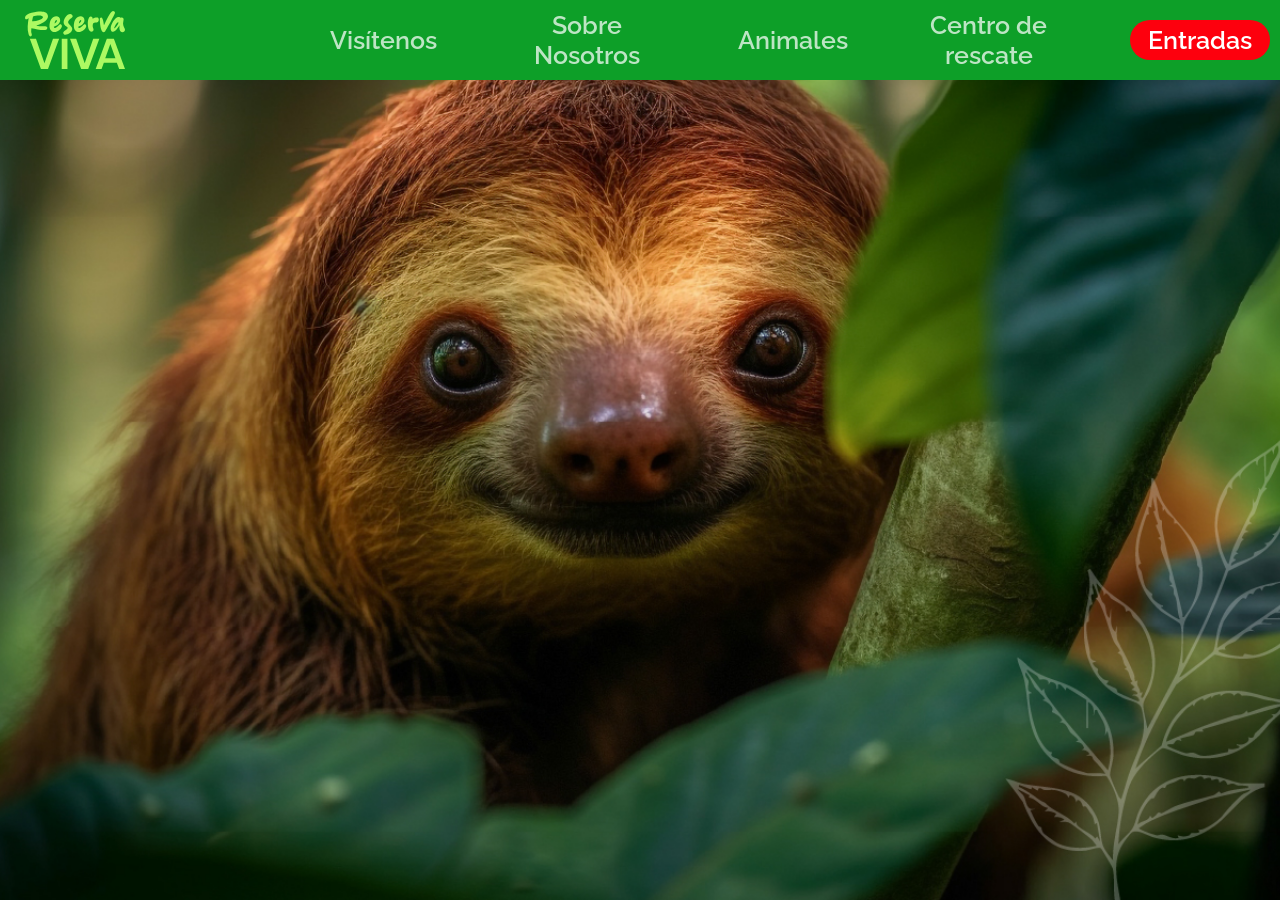
<file: index.html>
<!DOCTYPE html>
<html lang="en">
<head>
    <meta charset="UTF-8">
    <meta name="viewport" content="width=device-width, initial-scale=1.0">
    <title>Proyecto 2</title>
    <link rel="stylesheet" href="style.css">

    <link rel="preconnect" href="https://fonts.googleapis.com">
    <link rel="preconnect" href="https://fonts.gstatic.com" crossorigin>

    <link href="https://fonts.googleapis.com/css2?family=Almarai:wght@300;400;700;800&family=IBM+Plex+Sans+Thai:wght@100;200;300;400;500;600;700&family=Inter:ital,opsz,wght@0,14..32,800;1,14..32,800&family=League+Gothic:wdth@75&family=Noto+Sans+Indic+Siyaq+Numbers&family=Raleway:ital,wght@0,100..900;1,100..900&display=swap" rel="stylesheet">
</head>

<body>

    <div class="container">

        <div class="logo">
            <img src="img/SVG/reserva viva.svg" alt="reserva viva">
        </div>
        
        <div class="links">
            <a href="visitanos.html">Visítenos</a>
            <a href="sobre-nosotros.html">Sobre Nosotros</a>
            <a href="animales.html">Animales</a>
            <a href="centro-rescate.html">Centro de rescate</a> 
            <a href="entradas.html" class="boton-entradas">Entradas</a>
        </div>

        <div class="box2">
            <img src="img/oso_peresozo.jpg" alt="peresozo">
        </div>

    </div>

</body>
</html>
</file>
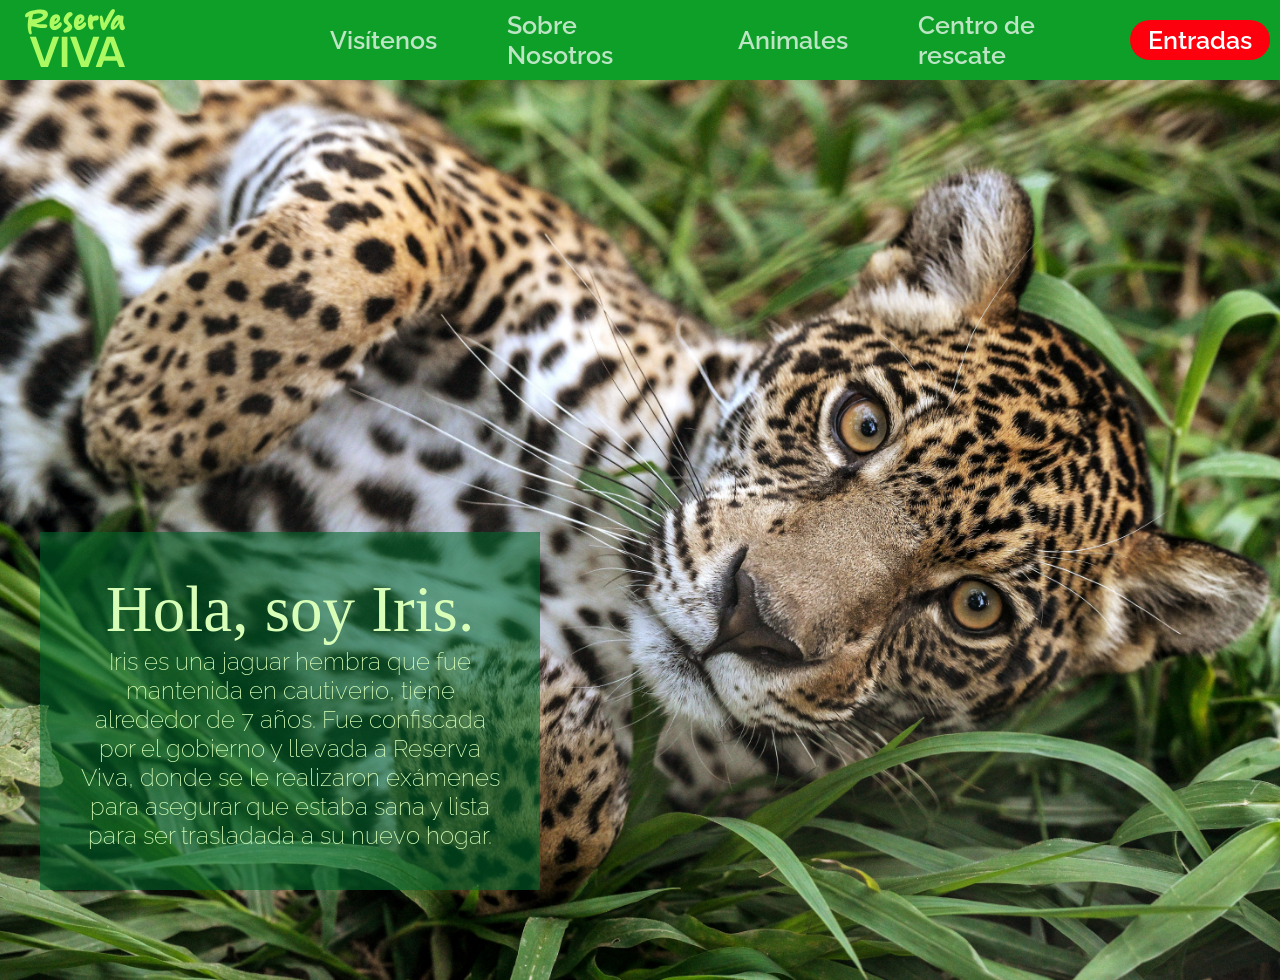
<file: animales.html>
<!DOCTYPE html>
<html lang="en">
<head>
    <meta charset="UTF-8">
    <meta name="viewport" content="width=device-width, initial-scale=1.0">
    <title>Sobre nosotros</title>
    <link rel="stylesheet" href="style.css">

    <link rel="preconnect" href="https://fonts.googleapis.com">
    <link rel="preconnect" href="https://fonts.gstatic.com" crossorigin>

    <link href="https://fonts.googleapis.com/css2?family=Almarai:wght@300;400;700;800&family=IBM+Plex+Sans+Thai:wght@100;200;300;400;500;600;700&family=Inter:ital,opsz,wght@0,14..32,800;1,14..32,800&family=League+Gothic:wdth@75&family=Noto+Sans+Indic+Siyaq+Numbers&family=Raleway:ital,wght@0,100..900;1,100..900&display=swap" rel="stylesheet">
</head>

<body>

<div class="container2">

       <div class="logo">
    <a href="index.html">
        <img src="img/SVG/reserva viva.svg" alt="reserva viva"></a>
</div>
        
        <div class="links">

            <a href="visitanos.html">Visítenos</a>
            <a href="sobre-nosotros.html">Sobre Nosotros</a>
            <a href="animales.html">Animales</a>
            <a href="centro-rescate.html">Centro de rescate</a> 
            <a href="entradas.html" class="boton-entradas">Entradas</a>
        </div>

    </div>

    <div class="animales">

    <div class="jaguar">
        <img src="img/jaguar.jpg" alt="Jaguar Iris">
    </div>

    <div class="cuadro-jaguar">
        <h4><span class="blanco">Hola, soy Iris.</span></h4>

        <h2><span class="blanco">
            Iris es una jaguar hembra que fue mantenida en cautiverio,
            tiene alrededor de 7 años. Fue confiscada por el gobierno
            y llevada a Reserva Viva, donde se le realizaron exámenes
            para asegurar que estaba sana y lista para ser trasladada
            a su nuevo hogar.
        </span></h2>
    </div>

</div>

</div>
</body>
</html>
</file>
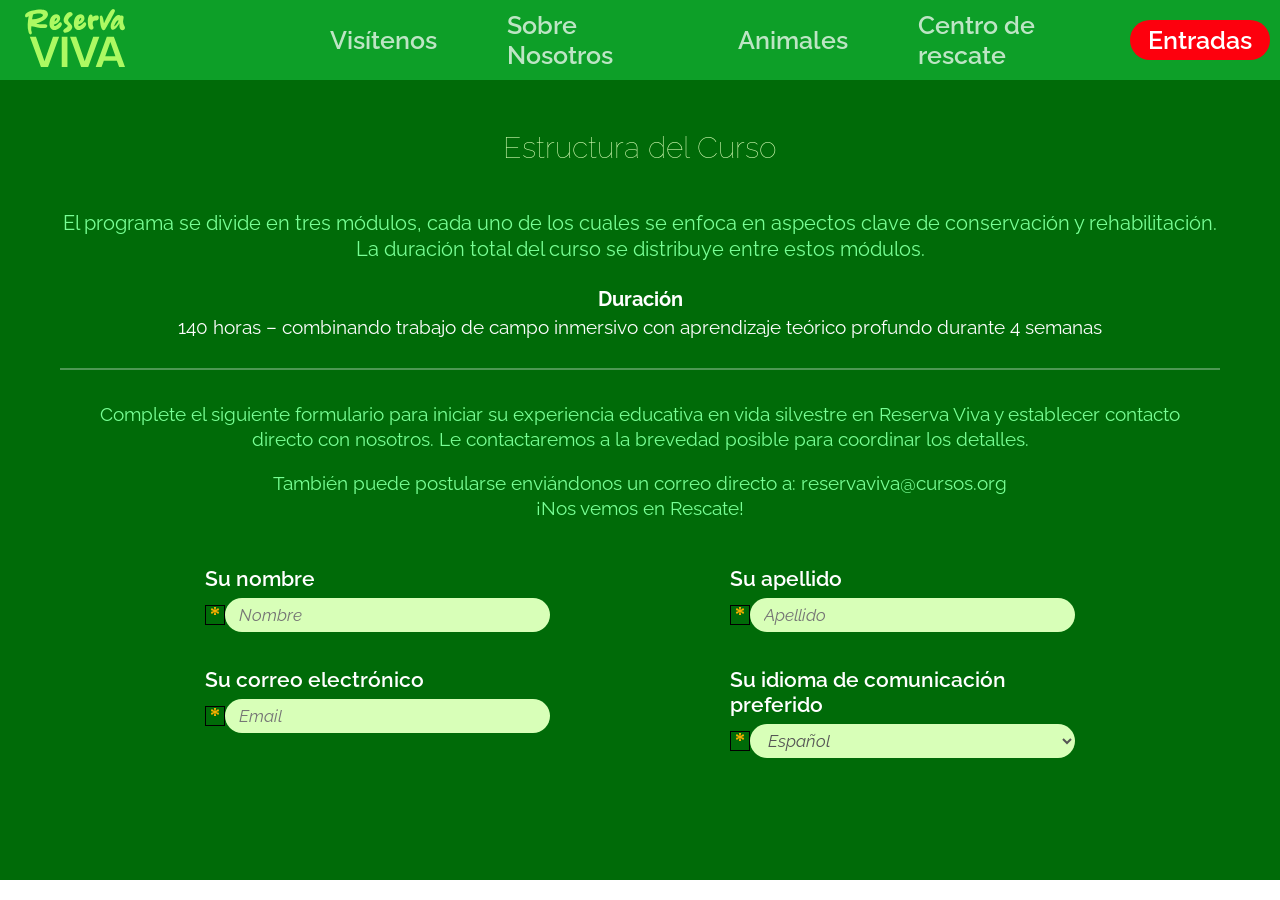
<file: centro-rescate.html>
<!DOCTYPE html>
<html lang="en">

<head>
    <meta charset="UTF-8">
    <meta name="viewport" content="width=device-width, initial-scale=1.0">

    <title>Centro de rescate</title>

    <link rel="stylesheet" href="style.css">

    <link rel="preconnect" href="https://fonts.googleapis.com">
    <link rel="preconnect" href="https://fonts.gstatic.com" crossorigin>

    <link href="https://fonts.googleapis.com/css2?family=Almarai:wght@300;400;700;800&family=IBM+Plex+Sans+Thai:wght@100;200;300;400;500;600;700&family=Inter:ital,opsz,wght@0,14..32,800;1,14..32,800&family=League+Gothic:wdth@75&family=Noto+Sans+Indic+Siyaq+Numbers&family=Raleway:ital,wght@0,100..900;1,100..900&display=swap" rel="stylesheet">

    <link rel="stylesheet" href="https://cdnjs.cloudflare.com/ajax/libs/font-awesome/6.5.2/css/all.min.css">
</head>

<body>

    <div class="container2">

        <div class="logo">
            <a href="index.html">
                <img src="img/SVG/reserva viva.svg" alt="reserva viva">
            </a>
        </div>

        <div class="links">

            <a href="visitanos.html">Visítenos</a>

            <a href="sobre-nosotros.html">Sobre Nosotros</a>

            <a href="animales.html">Animales</a>

            <a href="centro-rescate.html">Centro de rescate</a>

            <a href="entradas.html" class="boton-entradas">Entradas</a>

        </div>

    </div>


    <div class="seccion-curso">

        <div class="curso titulo">
            <h4>
                <span class="blanco">Estructura del Curso</span>
            </h4>
        </div>


        <div class="curso texto">
            <h2>
                El programa se divide en tres módulos, cada uno de los cuales se enfoca en aspectos clave de conservación y rehabilitación.
                La duración total del curso se distribuye entre estos módulos.
            </h2>
        </div>


        <div class="duración">
            <h6>Duración</h6>

            <p>
                140 horas – combinando trabajo de campo inmersivo con aprendizaje teórico profundo durante 4 semanas
            </p>
        </div>


        <div class="complete">
            <h2>
                Complete el siguiente formulario para iniciar su experiencia educativa en vida silvestre en Reserva Viva y establecer contacto
                directo con nosotros. Le contactaremos a la brevedad posible para coordinar los detalles.
            </h2>
        </div>


        <div class="postularse">
            <h2>
                También puede postularse enviándonos un correo directo a: reservaviva@cursos.org
                <br>
                ¡Nos vemos en Rescate!
            </h2>
        </div>


        <div class="formulario">


            <div class="campo">

                <label>Su nombre</label>

                <div class="entrada">

                    <span class="asterisco">*</span>

                    <input type="text" placeholder="Nombre">

                </div>

            </div>


            <div class="campo">

                <label>Su apellido</label>

                <div class="entrada">

                    <span class="asterisco">*</span>

                    <input type="text" placeholder="Apellido">

                </div>

            </div>


            <div class="campo">

                <label>Su correo electrónico</label>

                <div class="entrada">

                    <span class="asterisco">*</span>

                    <input type="email" placeholder="Email">

                </div>

            </div>


            <div class="campo">

                <label>Su idioma de comunicación preferido</label>

                <div class="entrada">

                    <span class="asterisco">*</span>

                    <select>

                        <option>Español</option>

                        <option>Inglés</option>

                    </select>

                </div>

            </div>


        </div>

    </div>


</body>

</html>
</file>
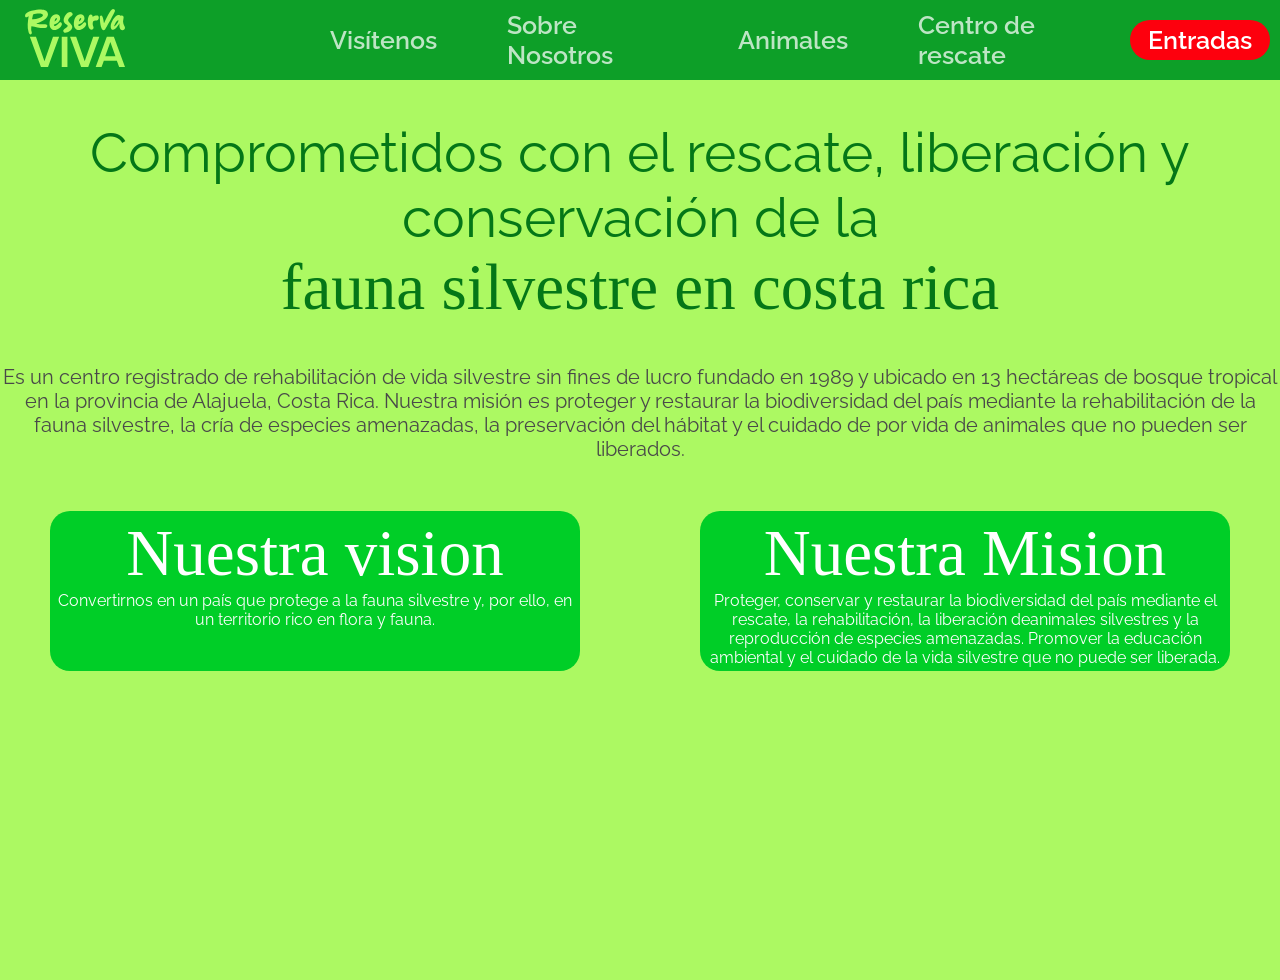
<file: sobre-nosotros.html>
<!DOCTYPE html>
<html lang="en">
<head>
    <meta charset="UTF-8">
    <meta name="viewport" content="width=device-width, initial-scale=1.0">
    <title>Sobre nosotros</title>
    <link rel="stylesheet" href="style.css">

    <link rel="preconnect" href="https://fonts.googleapis.com">
    <link rel="preconnect" href="https://fonts.gstatic.com" crossorigin>

    <link href="https://fonts.googleapis.com/css2?family=Almarai:wght@300;400;700;800&family=IBM+Plex+Sans+Thai:wght@100;200;300;400;500;600;700&family=Inter:ital,opsz,wght@0,14..32,800;1,14..32,800&family=League+Gothic:wdth@75&family=Noto+Sans+Indic+Siyaq+Numbers&family=Raleway:ital,wght@0,100..900;1,100..900&display=swap" rel="stylesheet">
</head>

<body>

<div class="container2">

       <div class="logo">
    <a href="index.html">
        <img src="img/SVG/reserva viva.svg" alt="reserva viva"></a>
</div>
        
        <div class="links">

            <a href="visitanos.html">Visítenos</a>
            <a href="sobre-nosotros.html">Sobre Nosotros</a>
            <a href="animales.html">Animales</a>
            <a href="centro-rescate.html">Centro de rescate</a> 
            <a href="entradas.html" class="boton-entradas">Entradas</a>
        </div>

    </div>

    <div class="sobre-nosotros">
       <div class="titulo">
        <h3>Comprometidos con el rescate, liberación y conservación de la</h3>
        <h4>fauna silvestre en costa rica</h4>
    </div> 
       
       <div class="subtexto">
        <h5>Es un centro registrado de rehabilitación de vida silvestre sin fines de lucro fundado en 1989 y ubicado en 13 hectáreas de bosque tropical en la provincia de Alajuela, Costa Rica. Nuestra misión es proteger y restaurar la biodiversidad del país mediante la rehabilitación de la fauna silvestre, la cría de especies amenazadas, la preservación del hábitat y el cuidado de por vida de animales que no pueden ser liberados.</h5>
    </div>
    
    <div class="cuadros">   
    <div class="cuadro1">
        <h4><span class="frase-color">Nuestra vision</span></h4>
        <p>Convertirnos en un país que protege a la fauna silvestre y, por ello, en un territorio rico en flora y fauna.</p>
    </div>
    

    <div class="cuadro2">
       <h4><span class="frase-color">Nuestra Mision</span></h4>
        <p>Proteger, conservar y restaurar la biodiversidad del país mediante el rescate, la rehabilitación, la liberación deanimales silvestres y la reproducción de especies amenazadas. Promover la educación ambiental y el cuidado de la vida silvestre que no puede ser liberada.</p>
    </div>
    </div>

</div>
    </div>
</body>
</html>
</file>
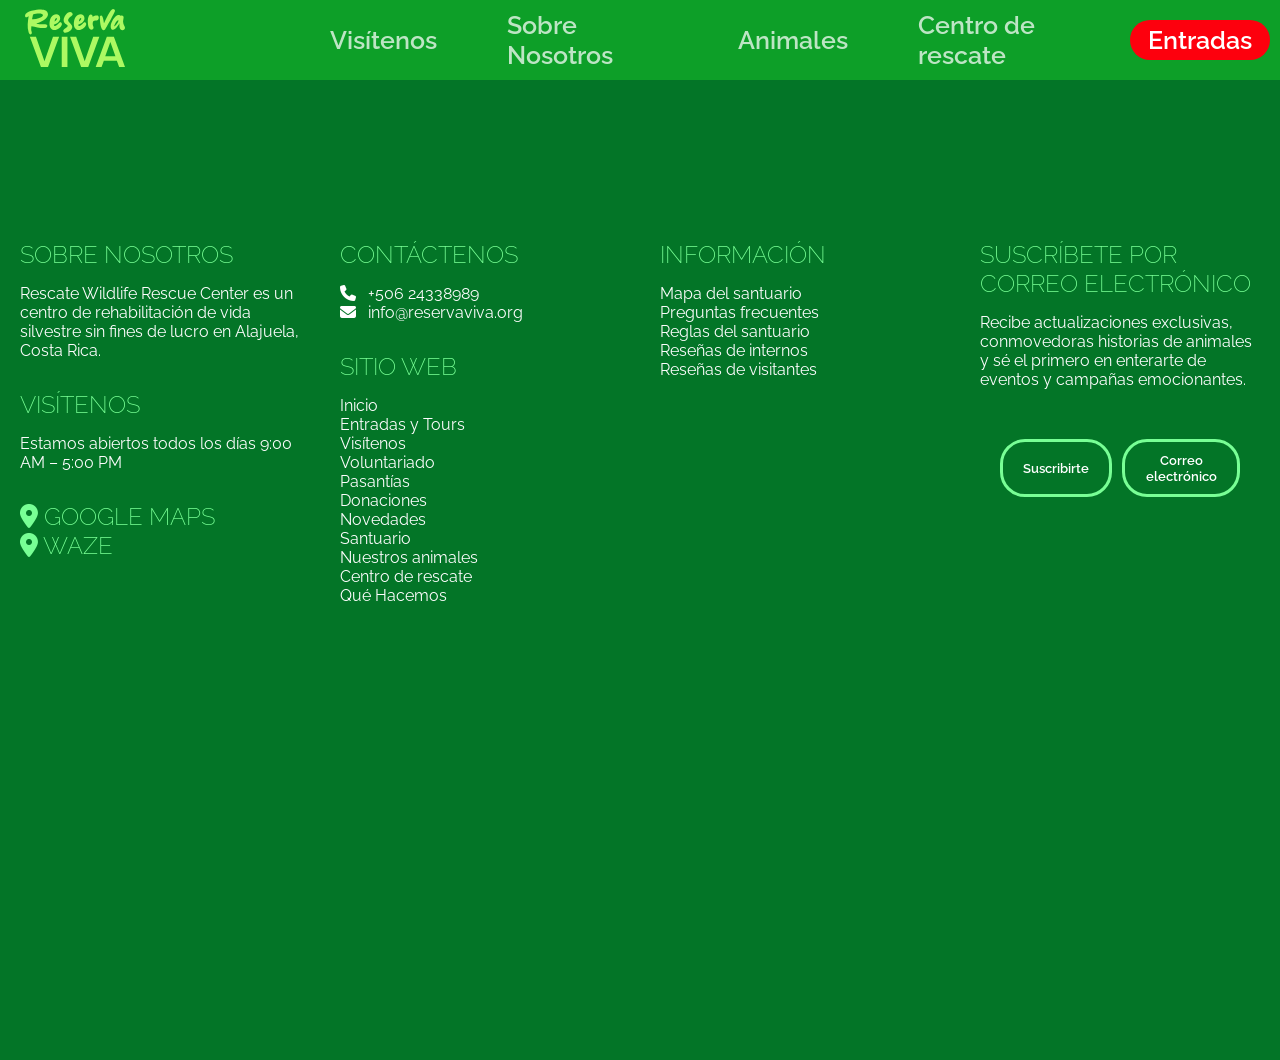
<file: visitanos.html>
<!DOCTYPE html>
<html lang="en">
<head>
    <meta charset="UTF-8">
    <meta name="viewport" content="width=device-width, initial-scale=1.0">
    <title>Visítanos</title>
    <link rel="stylesheet" href="style.css">

    <link rel="preconnect" href="https://fonts.googleapis.com">
    <link rel="preconnect" href="https://fonts.gstatic.com" crossorigin>
    <link href="https://fonts.googleapis.com/css2?family=Almarai:wght@300;400;700;800&family=IBM+Plex+Sans+Thai:wght@100;200;300;400;500;600;700&family=Inter:ital,opsz,wght@0,14..32,800;1,14..32,800&family=League+Gothic:wdth@75&family=Noto+Sans+Indic+Siyaq+Numbers&family=Raleway:ital,wght@0,100..900;1,100..900&display=swap" rel="stylesheet">
<link rel="stylesheet" href="https://cdnjs.cloudflare.com/ajax/libs/font-awesome/6.5.2/css/all.min.css">
</head>

<body>

    <div class="container2">

       <div class="logo">
    <a href="index.html">
        <img src="img/SVG/reserva viva.svg" alt="reserva viva"></a>
</div>
        
        <div class="links">

            <a href="visitanos.html">Visítenos</a>
            <a href="sobre-nosotros.html">Sobre Nosotros</a>
            <a href="animales.html">Animales</a>
            <a href="centro-rescate.html">Centro de rescate</a> 
            <a href="entradas.html" class="boton-entradas">Entradas</a>
        </div>

    </div>


    <div class="visitanos">

        <div class="seccion1">
            <h2>SOBRE NOSOTROS</h2>
            <p>Rescate Wildlife Rescue Center es un centro de rehabilitación de vida silvestre sin fines de lucro en Alajuela, Costa Rica.</p>

            <h2>VISÍTENOS</h2>
            <p>Estamos abiertos todos los días 9:00 AM – 5:00 PM</p>

            <h2>
    <i class="fa-solid fa-location-dot"></i> GOOGLE MAPS<br>
    <i class="fa-solid fa-location-dot"></i> WAZE
</h2>
        </div>

        <div class="seccion2">
            <h2>CONTÁCTENOS</h2>
            <p>
    <i class="fa-solid fa-phone"></i> +506 24338989<br>
    <i class="fa-solid fa-envelope"></i> info@reservaviva.org
</p>

            <h2>SITIO WEB</h2>
            <p>
                Inicio<br>
                Entradas y Tours<br>
                Visítenos<br>
                Voluntariado<br>
                Pasantías<br>
                Donaciones<br>
                Novedades<br>
                Santuario<br>
                Nuestros animales<br>
                Centro de rescate<br>
                Qué Hacemos
            </p>
        </div>

        <div class="seccion3">
            <h2>INFORMACIÓN</h2>
            <p>
                Mapa del santuario<br>
                Preguntas frecuentes<br>
                Reglas del santuario<br>
                Reseñas de internos<br>
                Reseñas de visitantes
            </p>
        </div>

        <div class="seccion4">
            <h2>SUSCRÍBETE POR CORREO ELECTRÓNICO</h2>
            <p>
                Recibe actualizaciones exclusivas, conmovedoras historias de animales y sé el primero en enterarte de eventos y campañas emocionantes.
            </p>
            <div class="botones">
    <button>Suscribirte</button>
    <button>Correo electrónico</button>
</div>
        </div>

    </div>

</body>
</html>
</file>
<file: style.css>
* {
    margin: 0px;
    padding: 0px;
}

.container { 
    display: grid;
    grid-template-areas: 
        'logo link link link'
        'img img img img';
    height: 100vh;
    grid-template-rows: 80px minmax(0, 1fr);
    grid-template-columns: repeat(4, minmax(0, 1fr));
}

.logo {
    grid-area: logo;
    padding: 5px 5px;
    display: flex;
    align-items: center;
    justify-content: flex-start;
    padding: 5px 25px;.
}

.logo img {
    width: 100px;
    height: auto;
}

.links {
    display: grid;
    grid-area: link;
    grid-template-columns: repeat(5, auto);
    padding: 10px;
    gap: 70px;
    justify-content: start;
    align-items: center;
}

.links a { 
    text-decoration: none; 
    color: rgba(255, 255, 255, 0.729); 
    font-family: 'Raleway', sans-serif; 
    font-size: 25px; 
    font-weight: 600;  
    font-style: normal; 
}

.box2 {
    grid-area: img;
    min-height: 0;
}

.box2 img {
    width: 100%;
    height: 100%;
    object-fit: cover;
    object-position: center;
    display: block;
}

.container div {
    background-color: #0d9f28;
    text-align: center;
    font-size: 26px;
}

h1 {
    font-family: 'Raleway', sans-serif;
    font-weight: 800;
    font-style: normal;
}

.links .boton-entradas {
    background-color: #fd000d;
    padding: 5px 5px;
    width: 130px;
    height: 30px;
    text-align: center;
    display: inline-block;
    border-radius: 50px;
    transition: background-color 0.2s ease;
    color: white;
}

.links .boton-entradas:hover {
    background-color: #dd2831;  
    cursor: pointer;
}

h2 {
    color: #78ff95;
    font-family: 'Raleway', sans-serif;
    font-weight: 200;
    font-style: normal;
    }

p{
 color: #fdfdfd;
    font-family: 'Raleway', sans-serif;
    font-weight: 400;
    font-style: normal;   
}

.container2 {
    display: grid;
    grid-template-areas: 
        'logo link link link';
    height: 80px;
    grid-template-columns: repeat(4, 1fr);
    background-color: #0d9f28;
}

.visitanos {
    padding-top: 140px;
    display: grid;
    grid-template-columns: repeat(4, 1fr);
    min-height: calc(100vh - 60px);
    gap: 0;
    background-color: #037527;
}

.visitanos div {
    background-color: #037527;
    padding: 20px;
}

.visitanos h2 {
    margin-bottom: 15px;
}

.visitanos p {
    margin-bottom: 30px;
}

.botones {
    display: flex;
    gap: 10px;
    margin-top: 25px;
}

.botones button {
    padding: 10px 20px;
    border: none;
    border-radius: 25px;
    color: white;
    border: 3px solid #78ff95;
    cursor: pointer;
    font-family: 'Raleway', sans-serif;
    font-weight: 600;
    background-color: transparent;
}

.sobre-nosotros{
    background-color: #acf962;
    display: flex;
    flex-direction: column;
    grid-template-areas: 
        'logo link link link';
   
    grid-template-columns: repeat(4, 1fr);
    height: 100vh;
  
}

h3{
    color: #047717;
    font-size: 55px;
    font-family: 'Raleway', sans-serif;
    font-weight: 400;
    text-align: center;
}

h4{
    font-family: 'dacherry';
    src: url('tipografia/dacherry.zip');
    font-size: 65px;
    text-align: center;
    color: #047717;
    font-weight: 100;
}

h5{
    color: #494949;
    font-size: 20px;
    text-align: center;
    font-family: 'Raleway', sans-serif;
    font-weight: 400;
}

.cuadros {
    display: flex;
    gap: 20px;
}

.cuadro1,
.cuadro2 {
    flex: 1;
    box-sizing: border-box;
    padding: 20px;
}

.titulo{
    padding: 10px;
    margin: 30px
}

.subtexto{
  padding: px;
  margin: 0px, 30px, 0px, 30px
}

.cuadro1{
    background-color: #00ce27;
    padding: 5px 5px;
    margin: 50px;
    width: 10px;
    height: 160px;
    text-align: center;
    display: inline-block;
    border-radius: 20px;
    }

h4 .frase-color {
    color: white;
}

.cuadro2{
    background-color: #00ce27;
    padding: 5px 5px;
    margin: 50px;
    width: 10px;
    height: 160px;
    text-align: center;
    display: inline-block;
    border-radius: 20px;
    }

.animales {
    position: relative;
    width: 100%;
    height: 100vh;
}

.jaguar {
    width: 100%;
    height: 100%;
}

.jaguar img {
    width: 100%;
    height: 100vh;
    object-fit: cover;
    display: block;
}

.cuadro-jaguar {
    position: absolute;

    bottom: 90px;
    left: 40px;

    width: 500px;
    padding: 40px;

    background-color: rgba(1, 102, 43, 0.568);

    text-align: center;
    box-sizing: border-box;
  
}

.blanco {
    color: white;
}

p i {
    color: white;
    margin-right: 8px;
}

h2 img {
    width: 25px;
    height: 25px;
    vertical-align: middle;
    margin-right: 8px;
    color: white;
}

.formulario {
    display: grid;
    grid-template-columns: 1fr 1fr;
    gap: 30px;
    width: 80%;
    margin: auto;
}

.campo {
    display: flex;
    flex-direction: column;
    gap: 8px;
}

.campo label {
    font-family: 'Raleway', sans-serif;
    font-size: 18px;
}

.entrada {
    display: flex;
    align-items: center;
}

.asterisco {
    width: 30px;
    height: 30px;
    border: 1px solid black;
    display: flex;
    align-items: center;
    justify-content: center;
    box-sizing: border-box;
}

.entrada input,
.entrada select {
    height: 30px;
    flex: 1;
    border: 1px solid black;
    padding: 5px 10px;
    box-sizing: border-box;
}

.seccion-curso {
    background-color: #0d9f28;
}
.seccion-curso {
    background-color: #006b08;
    color: white;
    width: 100%;
    min-height: calc(100vh - 100px);
    padding: 10px 60px 30px;
    box-sizing: border-box;
    text-align: center;
}

.curso.titulo h4 {
    font-family: 'Raleway', sans-serif;
    font-size: 30px;
    margin: 0 0 5px;
}

.blanco {
    color: #d8ffb8;
}

.curso.texto h2 {
    font-family: 'Raleway', sans-serif;
    font-size: 20px;
    font-weight: 400;
    line-height: 1.3;
    max-width: 1250px;
    margin: 0 auto 25px;
}

.duración {
    margin-bottom: 30px;
}

.duración h6 {
    font-family: 'Raleway', sans-serif;
    font-size: 20px;
    margin: 0;
}

.duración p {
    font-family: 'Raleway', sans-serif;
    font-size: 19px;
    margin: 5px 0 0;
}

.complete {
    border-top: 2px solid rgba(255, 255, 255, 0.3);
    padding-top: 32px;
    margin-top: 20px;
}

.complete h2,
.postularse h2 {
    font-family: 'Raleway', sans-serif;
    font-size: 19px;
    font-weight: 400;
    line-height: 1.3;
    max-width: 1100px;
    margin: auto;
}

.postularse {
    margin-top: 20px;
}

.formulario {
    display: grid;
    grid-template-columns: 1fr 1fr;
    column-gap: 180px;
    row-gap: 35px;
    width: 75%;
    max-width: 900px;
    margin: 45px auto 0;
    text-align: left;
}

.campo {
    display: flex;
    flex-direction: column;
    gap: 7px;
}

.campo label {
    color: white;
    font-family: 'Raleway', sans-serif;
    font-size: 21px;
    font-weight: 600;
}

.entrada {
    display: flex;
    align-items: center;
}

.asterisco {
    width: 20px;
    height: 20px;
    display: flex;
    align-items: center;
    justify-content: center;
    color: #ffb000;
    font-size: 20px;
    font-weight: bold;
}

.entrada input,
.entrada select {
    width: 280px;
    height: 34px;
    border: none;
    border-radius: 20px;
    background-color: #d8ffb8;
    padding: 5px 14px;
    box-sizing: border-box;
    font-family: 'Raleway', sans-serif;
    font-size: 17px;
    font-style: italic;
    color: #555;
}

.entrada input:focus,
.entrada select:focus {
    outline: none;
}
</file>
